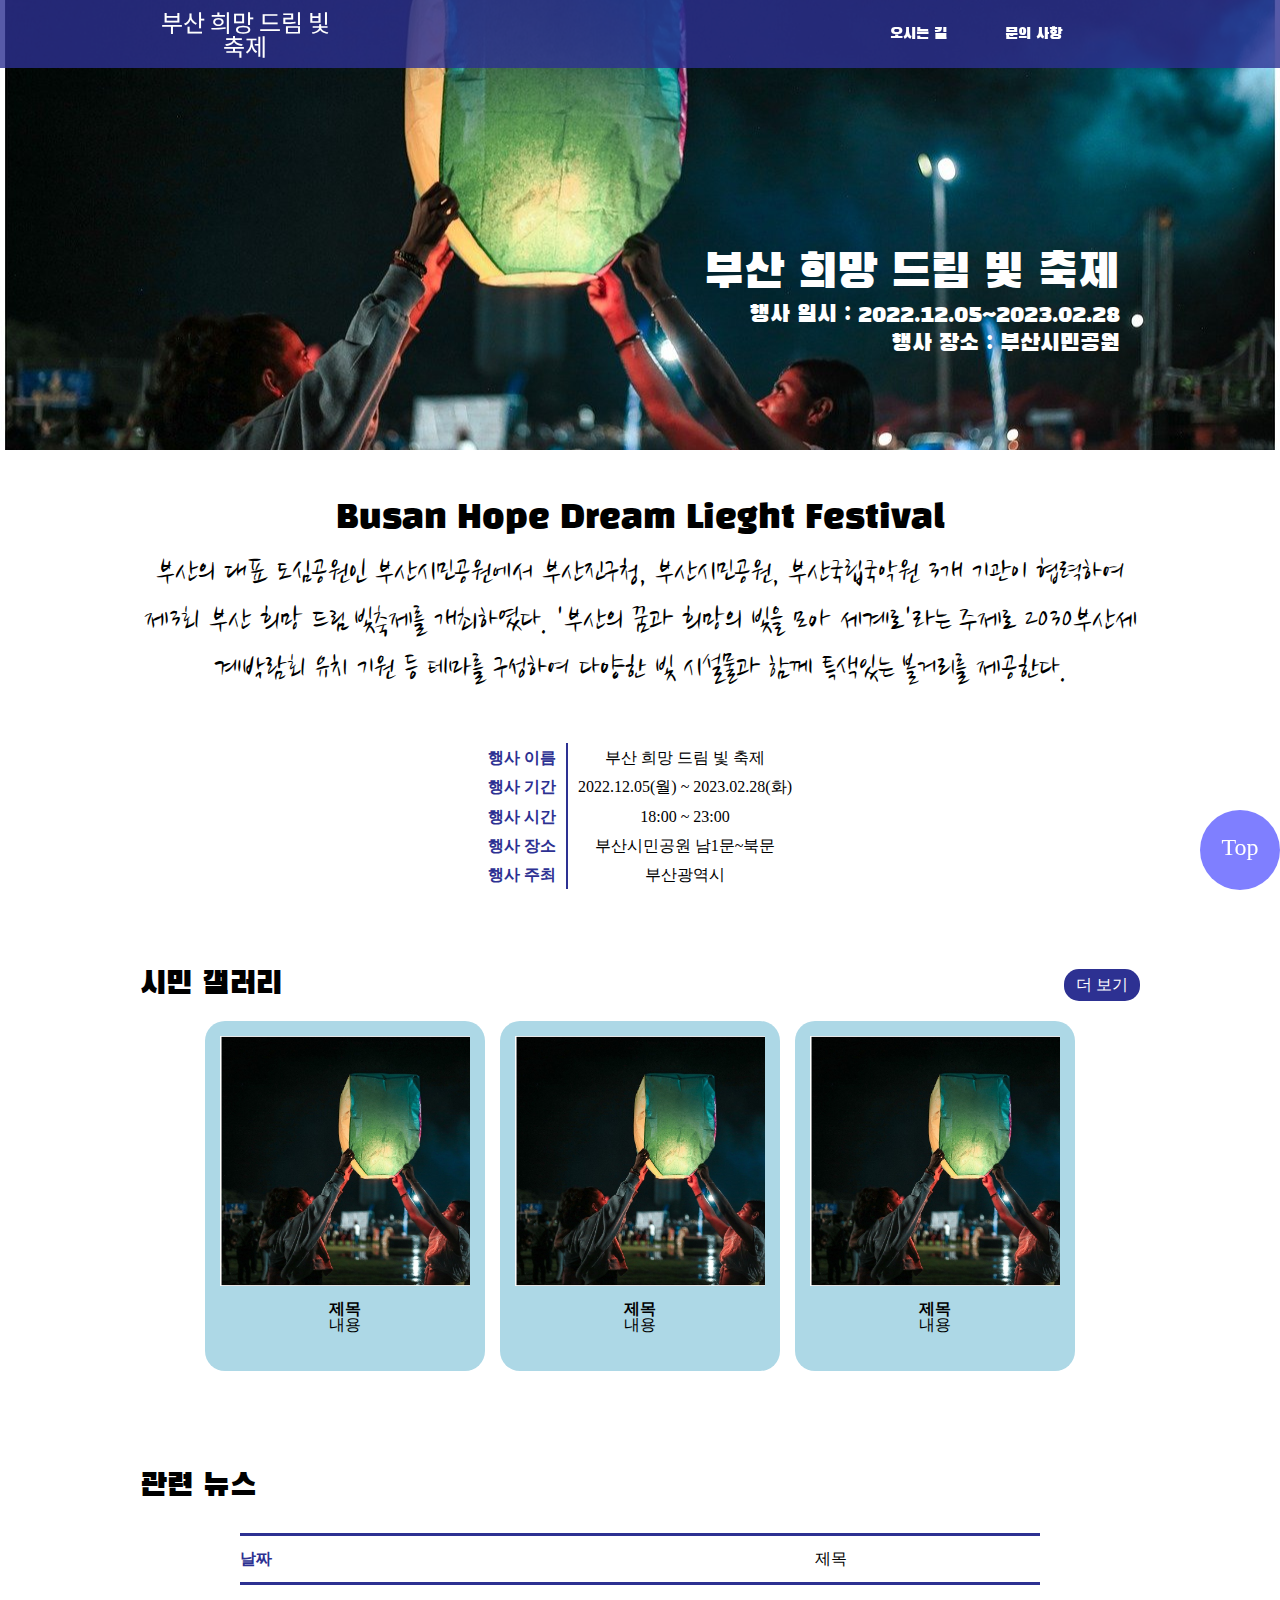
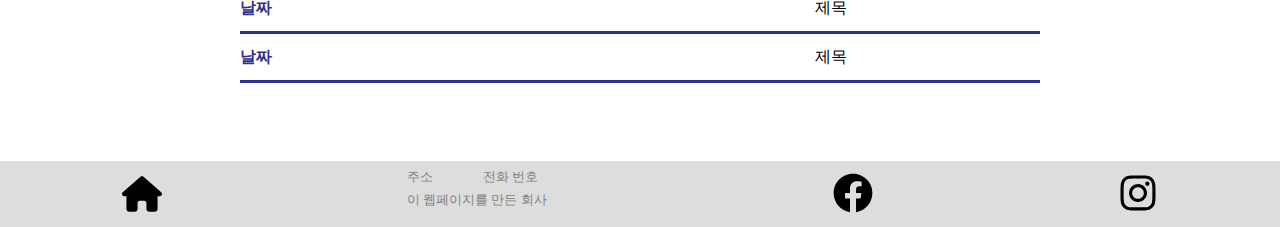
<file: html/index.html>
<!DOCTYPE html>
<html lang="en">

<head>
    <meta charset="UTF-8">
    <meta http-equiv="X-UA-Compatible" content="IE=edge">
    <meta name="viewport" content="width=device-width, initial-scale=1.0">
    <title>부산 희망 드림 빛 축제</title>
    <link rel="stylesheet" href="/css/reset.css">
    <link rel="stylesheet" href="/css/index.css">
</head>

<body>
    <a name="top"></a>
    <header class="header">
        <!--네비게이션 바 시작-->
        <nav class="nav">
            <a href="/html/index.html">
                <h1 class="title">
                    부산 희망 드림 빛 축제
                </h1>
            </a>
            <div class="mobilebutton">

            </div>
            <ul class="menu">
                <li>
                    <a href="/html/come.html">
                        오시는 길
                    </a>
                </li>
                <li>
                    <a href="/html/qna.html">
                        문의 사항
                    </a>
                </li>
            </ul>
        </nav>
        <!--네비게이션 바 끝-->
    </header>
    <main class="main">
        <!--행사이름 시작-->
        <!--box1을 통해서 전체 background-image 삽입-->
        <div class="box1">
            <section class="section1">
                <h1>
                    부산 희망 드림 빛 축제
                </h1>
                <h3>
                    행사 일시 : 2022.12.05~2023.02.28
                </h3>
                <h3>
                    행사 장소 : 부산시민공원
                </h3>
            </section>
        </div>
        <!--행사이름 끝-->
        <!--행사설명 시작-->
        <section class="section2">
            <div class="title">
                <h1>
                    Busan Hope Dream Lieght Festival
                </h1>
                <h3>
                    부산의 대표 도심공원인 부산시민공원에서 부산진구청, 부산시민공원, 부산국립국악원 3개 기관이 협력하여 제3회 부산 희망 드림 빛축제를 개최하였다. '부산의 꿈과 희망의 빛을 모아
                    세계로'라는 주제로 2030부산세계박람회 유치 기원 등 테마를 구성하여 다양한 빛 시설물과 함께 특색있는 볼거리를 제공한다.
                </h3>
            </div>
            <div class="intro">
                <table>
                    <tr>
                        <td>
                            행사 이름
                        </td>
                        <td>
                            부산 희망 드림 빛 축제
                        </td>
                    </tr>
                    <tr>
                        <td>
                            행사 기간
                        </td>
                        <td>
                            2022.12.05(월) ~ 2023.02.28(화)
                        </td>
                    </tr>
                    <tr>
                        <td>
                            행사 시간
                        </td>
                        <td>
                            18:00 ~ 23:00
                        </td>
                    </tr>
                    <tr>
                        <td>
                            행사 장소
                        </td>
                        <td>
                            부산시민공원 남1문~북문
                        </td>
                    </tr>
                    <tr>
                        <td>
                            행사 주최
                        </td>
                        <td>
                            부산광역시
                        </td>
                    </tr>
                </table>
            </div>
        </section>
        <!--행사설명 끝-->
        <!--행사이미지 시작-->
        <!--box2 배경색 수정-->
        <div class="box2">
            <!--이미지와 설명-->
            <section class="section3">
                <div class="title">
                    <h1>시민 갤러리</h1>
                    <a href="">더 보기</a>
                </div>
                <div class="galleryboard">
                    <div class="gallery">
                        <div class="imagebox">
                            <div class="image"></div>
                        </div>
                        <h4>제목</h4>
                        <p>내용</p>
                    </div>
                    <div class="gallery">
                        <div class="imagebox">
                            <div class="image"></div>
                        </div>
                        <h4>제목</h4>
                        <p>내용</p>
                    </div>
                    <div class="gallery">
                        <div class="imagebox">
                            <div class="image"></div>
                        </div>
                        <h4>제목</h4>
                        <p>내용</p>
                    </div>
                </div>
            </section>
        </div>
        <!--행사이미지 끝-->
        <!--행사뉴스 시작-->
        <section class="section4">
            <table>
                <h1>관련 뉴스</h1>
                <tr>
                    <td>
                        날짜
                    </td>
                    <td>
                        제목
                    </td>
                </tr>
                <tr>
                    <td>
                        날짜
                    </td>
                    <td>
                        제목
                    </td>
                </tr>
                <tr>
                    <td>
                        날짜
                    </td>
                    <td>
                        제목
                    </td>
                </tr>
            </table>
        </section>
        <!--행사뉴스 끝-->
    </main>
    <!--Footer 시작-->
    <footer class="footer">
        <img src="/image/house-solid.svg" alt="로고" width="40" height="40">
        <div class="info">
            <p>
                주소
            </p>
            <p>
                전화 번호
            </p>
            <p>
                이 웹페이지를 만든 회사
            </p>
        </div>
        <a href="">
            <img src="/image/facebook.svg" alt="페이스북" width="40" height="40">
        </a>
        <a href="">
            <img src="/image/instagram.svg" alt="인스타그램" width="40" height="40">
        </a>
    </footer>
    <!--Footer 끝-->
    <!--top버튼 생성-->
    <div class="topbutton">
        <a href="#top">Top</a>
    </div>
    <!--top버튼 생성 끝-->
</body>

</html>
</file>
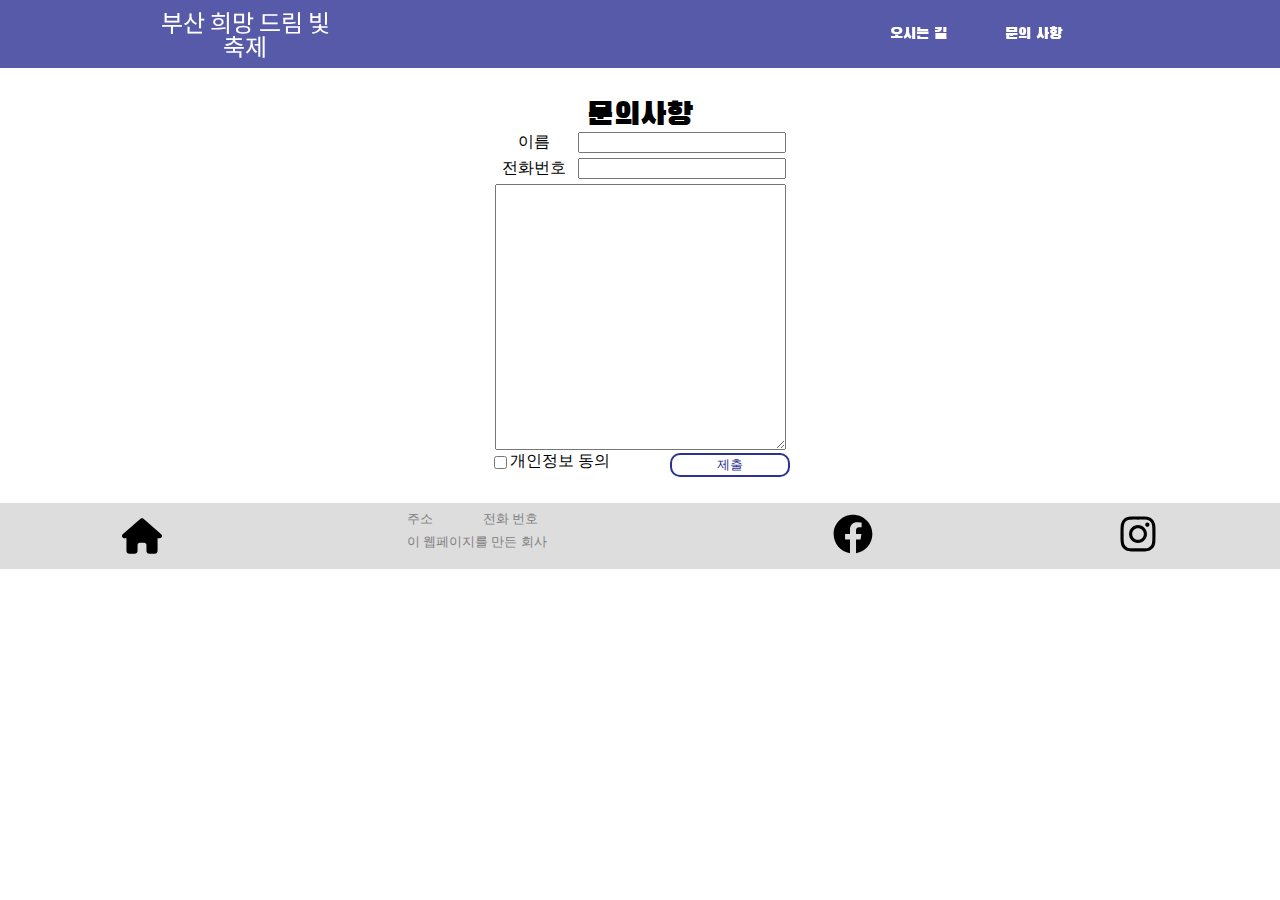
<file: html/qna.html>
<!DOCTYPE html>
<html lang="en">

<head>
    <meta charset="UTF-8">
    <meta http-equiv="X-UA-Compatible" content="IE=edge">
    <meta name="viewport" content="width=device-width, initial-scale=1.0">
    <title>문의사항</title>
    <link rel="stylesheet" href="/css/reset.css">
    <link rel="stylesheet" href="/css/index.css">
    <link rel="stylesheet" href="/css/qna.css">
</head>

<body>
    <header class="header">
        <!--네비게이션 바 시작-->
        <nav class="nav">
            <a href="/html/index.html">
                <h1 class="title">부산 희망 드림 빛 축제</h1>
            </a>
            <div class="mobilebutton">
                
            </div>
            <ul class="menu">
                <li>
                    <a href="/html/come.html">
                        오시는 길
                    </a>
                </li>
                <li>
                    <a href="/html/qna.html">
                        문의 사항
                    </a>
                </li>
            </ul>
        </nav>
        <!--네비게이션 바 끝-->
    </header>
    <main class="qnamain">
        <section class="qnasection">
            <h1>
                문의사항
            </h1>
            <form action="">
                <div>
                    <label for="">이름</label>
                    <input type="text" name="name" id="">
                </div>
                <div>
                    <label for="">전화번호</label>
                    <input type="text" name="phone" id="">
                </div>
                <textarea name="question" id="" cols="30" rows="10"></textarea>
                <div class="qnacheck">
                    <input type="checkbox" name="" id="">
                    <span>
                        개인정보 동의
                    </span> 
                    <input type="submit" value="제출">
                </div>
            </form>
        </section>
    </main>
    <!--Footer 시작-->
    <footer class="footer">
        <img src="/image/house-solid.svg" alt="로고" width="40" height="40">
        <div class="info">
            <p>
                주소
            </p>
            <p>
                전화 번호
            </p>
            <p>
                이 웹페이지를 만든 회사
            </p>
        </div>
        <a href="">
            <img src="/image/facebook.svg" alt="페이스북" width="40" height="40">
        </a>
        <a href="">
            <img src="/image/instagram.svg" alt="인스타그램" width="40" height="40">
        </a>
    </footer>
    <!--Footer 끝-->
</body>

</html>
</file>
<file: css/index.css>
/*폰트 나열*/
@import url('https://fonts.googleapis.com/css2?family=Noto+Sans+KR:wght@700&display=swap');
@import url('https://fonts.googleapis.com/css2?family=Black+Han+Sans&display=swap');
@import url('https://fonts.googleapis.com/css2?family=Nanum+Brush+Script&display=swap');
/*태그이름을 통한 CSS 디자인*/
h1{
    font-size:2rem;
    font-family: 'Black Han Sans', sans-serif;
}
a{
    text-decoration: none;
    color:white;
}
/*클래스 이름을 통한 CSS 디자인*/
/*header의 nav*/
.header{
    position:fixed;
    width:100%;
    color:white;
    background-color: #2D3192cc;
    z-index:1;
    /*시민갤러리 이미지와 겹치는데 값을 안주면 헤더가 밑에 깔린다*/
    /*background:linear-gradient(#000000,#2D3192cc);*/
}
.header>.nav{
    max-width:1000px;
    margin:auto;
    display:flex;
    justify-content:space-between;
    box-sizing:border-box;
    padding:10px 20px;
    align-items:center;

}
.header>.nav>.menu{
    display:flex;
    width:30%;
    justify-content:space-evenly;
}
.header>.nav>.menu a{
    font-family: 'Black Han Sans', sans-serif;
}
.header>.nav>a>.title{
    width:170px;
    text-align:center;
    font-size:1.5rem;
    font-family: 'Noto Sans KR', sans-serif;
}
.header>.nav>.menu a:hover{
    color:#ffff09;
}
.header>.nav>.menu a::after{
    content:"";
    display:inline-block;
    width:0;
    height:2px;
    background-color: #ffff09;
    position:absolute;
    bottom:20px;
    margin-left:-65px;
}
.header>.nav>.menu a:hover:after{
    width:75px;
    transition: all 1s;
}
/*main*/
/*
.main{
    
    background-color: beige;
    
} */
/*section부분을 찾기 힘들것 같다면 메인에 두어도 상관없음*/
section{
    max-width:1000px;
    box-sizing: border-box;
    margin:auto;
}
/*section단위로 접근*/
.box1{
    width:100%;
    min-height:400px;
    height:50vh;
    background-image: url(/image/balloons.jpg);
    background-size: cover;
    background-position: center;
}
.box1>.section1{
    color:white;
    text-align:right;
    padding:250px 20px 20px 20px;
}
.box1>.section1>h1{
    font-size:3rem;
}
.box1>.section1>h3{
    font-family: 'Black Han Sans', sans-serif;
    font-size:1.5rem;
    margin:5px 0;
}
/*section2 행사 설명*/
.section2{
    text-align:center;
    padding:60px 0;
    line-height:120%;
}

.section2>.title,
.section2>.title>h1{
    margin-bottom:20px;
}
.section2>.intro>table{
    margin:auto;
    margin-top:50px;
}
.section2>.intro>table tr>td:first-child{
    /*color:white;
    background-*/color: #2d3192;
    padding:5px 10px;
    border-right:2px #2d3192 solid;
    font-weight:bolder;
}
.section2>.intro table tr td{
    padding:5px 10px;
}
.section2>.title>h3{
    font-family: 'Nanum Brush Script', cursive;
    font-size:2rem;
    line-height:150%;
}
/*section3 시민갤러리*/
.box2>.section3>.title{
display:flex;
justify-content:space-between;
align-items:center;
margin:20px 0;
}
.box2>.section3 .gallery{
    display:inline-block;
    width:280px;
    height:350px;
    background-color: lightblue;
    border-radius:20px;
    text-align:center;
}
.box2>.section3>.galleryboard{
    display:flex;
    justify-content: space-evenly;
    max-width:900px;
    margin:auto;
}
/*section3의 이미지 넣는 공간*/
.box2>.section3 .gallery>.imagebox{
    margin:15px;
    width:250px;
    height:250px;
    overflow:hidden;
}
.box2>.section3 .gallery>.imagebox:hover .image{
    transform: scale(1.1);
    transition: all 0.5s;
}
.box2>.section3 .gallery:nth-child(1) .image{
    width:250px;
    height:250px;
    /*나중에 수정하기 위해 따로 추가*/
    background-image: url(/image/balloons.jpg);
    background-size: cover;
}
.box2>.section3 .gallery:nth-child(2) .image{
    width:250px;
    height:250px;
    /*나중에 수정하기 위해 따로 추가*/
    background-image: url(/image/balloons.jpg);
    background-size: cover;
}
.box2>.section3 .gallery:nth-child(3) .image{
    width:250px;
    height:250px;
    /*나중에 수정하기 위해 따로 추가*/
    background-image: url(/image/balloons.jpg);
    background-size: cover;
}
.box2>.section3 .gallery>h4{
    font-weight:bold;
}
.box2>.section3>.title>a{
    background-color: #2d3192;
    padding:8px 12px;
    border-radius: 15px;
}
.box2>.section3>.title>a:hover{
    background-color: #eb5d99;
    transition: all 1s;
}
/*section4 관련뉴스*/
.section4{
    margin-top:40px;
    padding:60px 0;
    height:350px;
}
.section4>table{
    width:80%;
    margin:auto;
    margin-top:30px;
}
.section4>table tr>td:first-child{
    color:#2d3192;
    font-weight:bolder;
    padding-right:50px;
}
.section4>table tr>td{
    padding:15px 0;
    border-top: #2d3192 3px solid;
    border-bottom:#2d3192 3px solid;
}
.section4>table tr:hover td:last-child{
    color:#eb5d99;
}
/*footer 부분*/
.footer{
    display:flex;
    justify-content:space-around;
    background-color: #dddddd;
    padding:10px 0;
    align-items:center;
}
.footer>.info>p{
    float:left;
    padding-right:50px;
    padding-bottom:10px;
    color:gray;
    font-size:0.8rem;
}
.footer>.info>p:last-child{
    padding-right:0;
    clear:both;
}
.topbutton{
    position:fixed;
    bottom:10px;
    right:0;
    width:80px;
    height:80px;
    background-color: rgba(0,0,255,50%);
    border-radius:50%;
    text-align:center;
    box-sizing:border-box;
    /*padding 값에 의해 원 모양이 찌그러 지는 것을 보호하기 위한 조치*/
    padding-top:25px;
}
.topbutton>a{
    font-size:1.5rem;
}
.topbutton:hover{
    background-color: #eb5d99;
    transition: all 1s;
}
/*모바일 버튼 내용*/
.header>.nav>.mobilebutton{
    display:none;
    background-image: url(/image/bars-solid.svg);
    width:35px;
    height:40px;
    cursor:pointer;
}
/*미디어 쿼리를 통한 CSS 디자인*/
/*가로 767픽셀 이하일 때(모바일,태블릿)*/
@media screen and (max-width:767px) {
    .header{background-color: #eb5d99cc;}
    .header>.nav>.mobilebutton{
        display:inline-block;
        position:absolute;
        right:20px;
        top:25px;
    }
    /*바 모양에 커서를 가져다 대면 나오는 형식*/
    .header>.nav>.mobilebutton:hover+.menu, .header>.nav>.menu:hover{
        height:100px;
        text-align:right;
        transition: height 1s;
        justify-content: flex-end;
    }
    /*바 모양 아이콘 밑에 띄우는 형식*/
    .header>.nav>.menu{
        flex-direction:column;
        height:75px;
    }
    /*기존 메뉴바 양식들 안나오게*/
    .header>.nav>.menu li{
        display:none;
    }
    /*바 모양 아이콘에 커서를 가져다 대면 기존 메뉴바 양식들 나오게*/
    .header>.nav>.mobilebutton:hover+.menu li, .header>.nav>.menu:hover li{
        display:inline-block;
    }
}
</file>
<file: css/qna.css>
/*qna.html의 css디자인*/
/*qnamain*/
.qnasection{
    padding-top:100px;
    padding-bottom:50px;
    text-align:center;
}
/*
.qnasection>form{

}
*/
.qnasection>form>div{
    margin-bottom:5px;
}
.qnasection>form label{
    display:inline-block;
    width:80px;
}
.qnasection>form input[type="text"]{
    width:200px;
}
.qnasection>form textarea{
    width:285px;
    font-size:1.4rem;
}
.qnasection>form>.qnacheck{
    width:300px;
    margin:auto;
}
.qnasection>form input[type="submit"]{
    width:120px;
}
.qnacheck input[type="submit"]{
    float:right;
    background-color: white;
    border-radius: 10px;
    border:#2d3192 2px solid;
    color:#2d3192;
}
.qnacheck> input[type="checkbox"]{
    float:left;
}
.qnacheck> span{
    float:left;
    text-align:center;
}
.qnacheck input[type="checkbox"]:checked~input[type="submit"]{
    background-color: #2d3192;
    color:white;
    border: white 2px solid;
}
</file>
